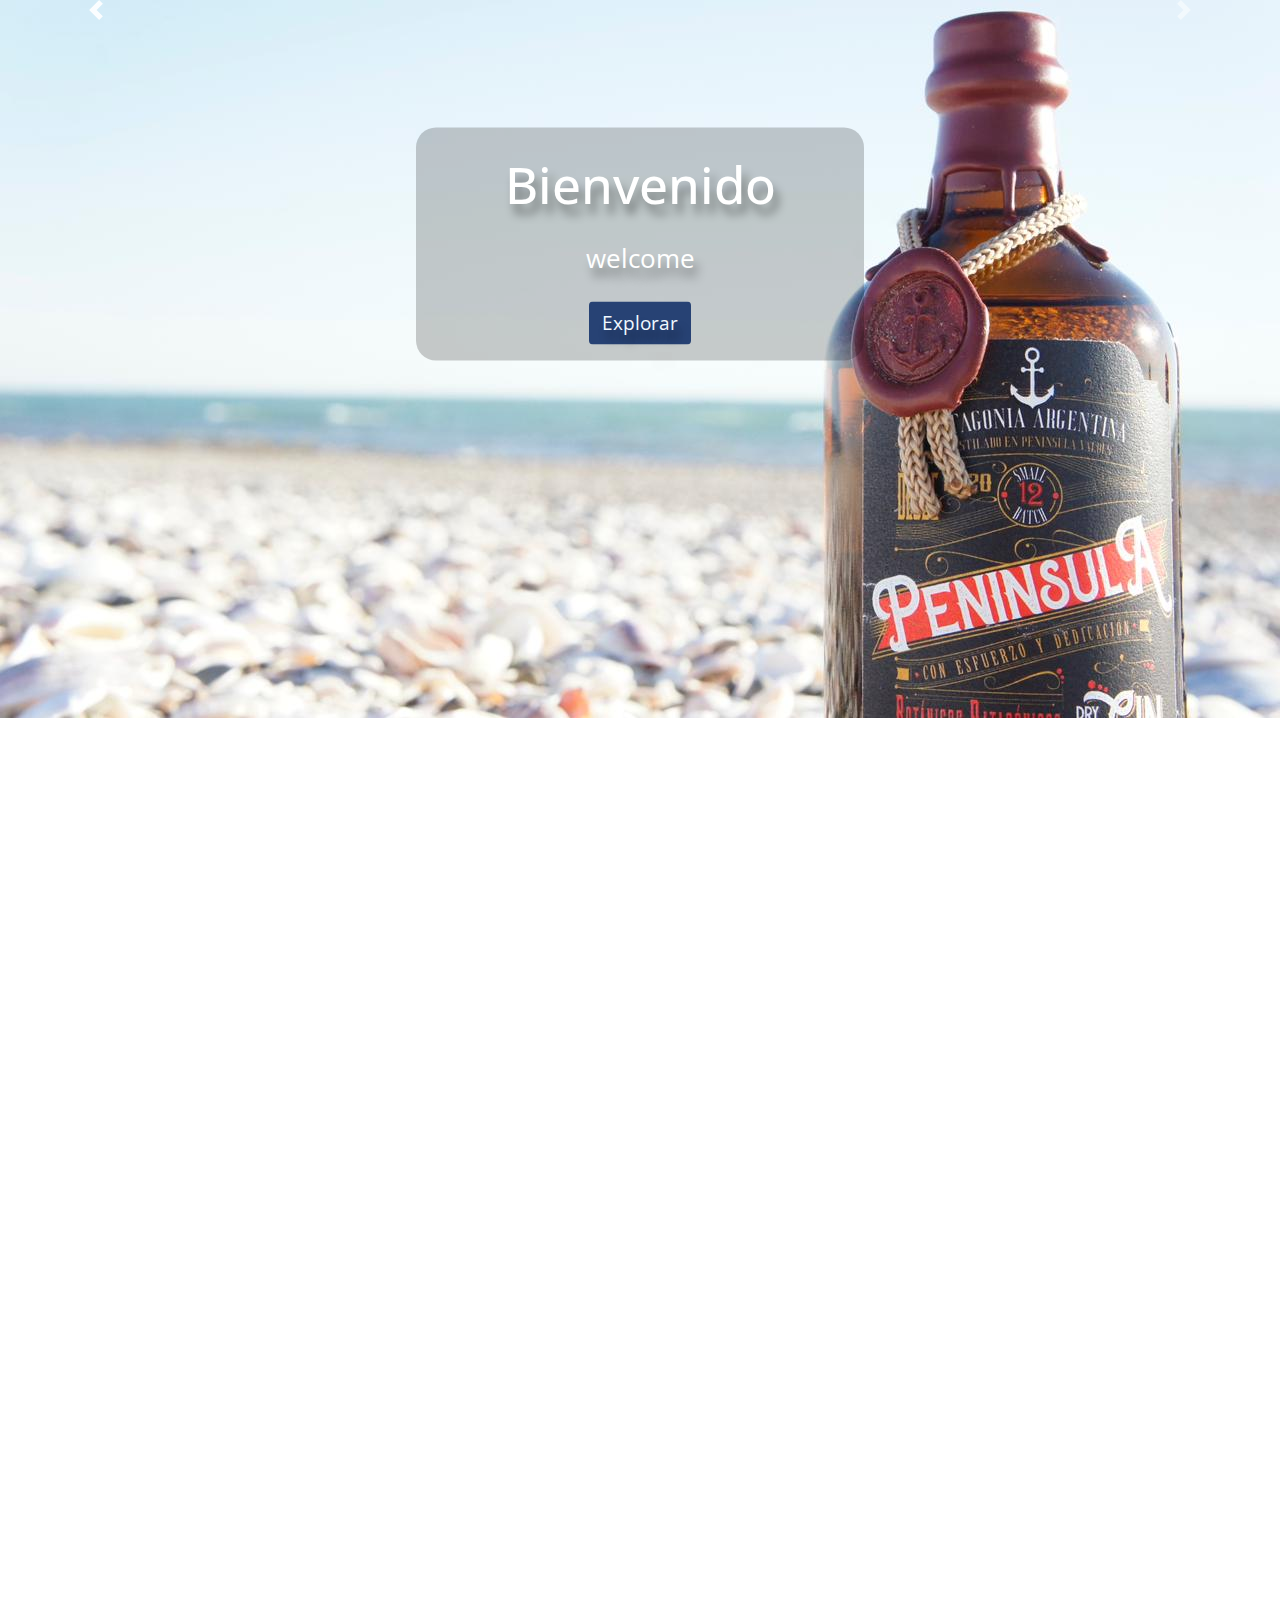
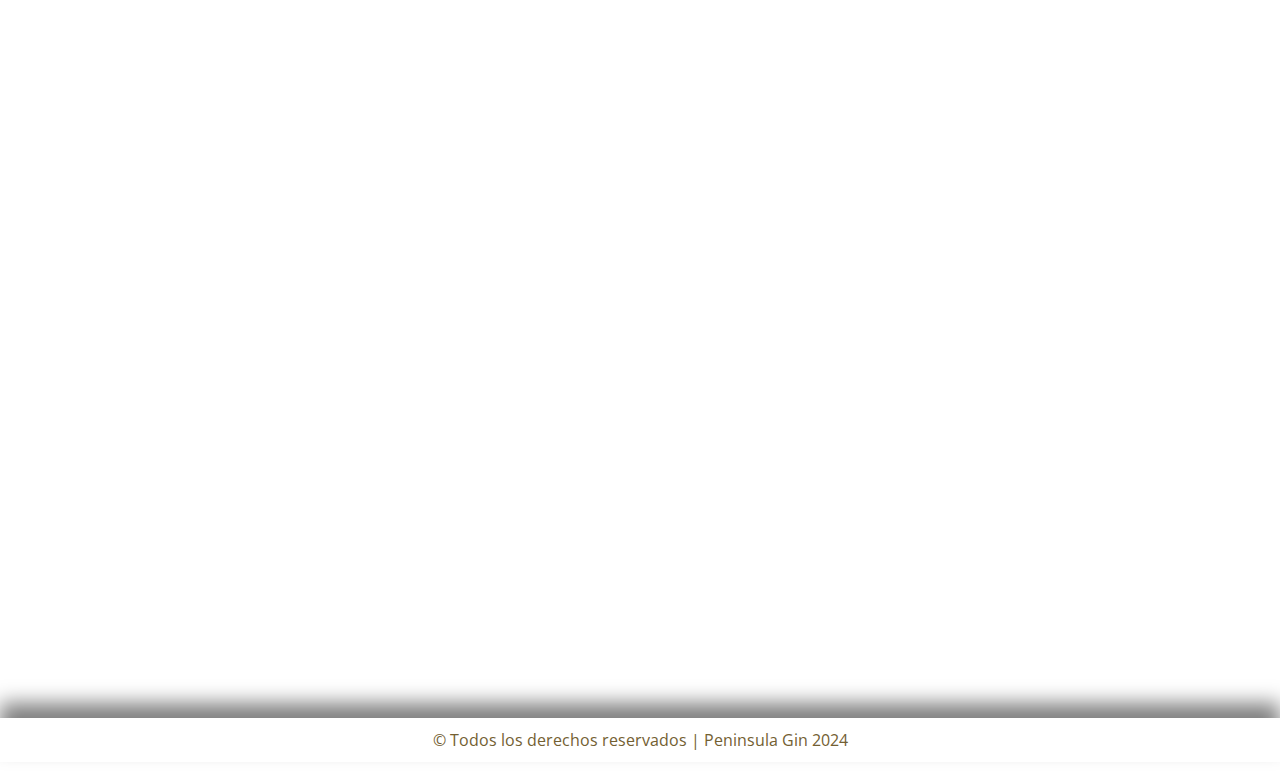
<file: index.html>
<!DOCTYPE html>
<html lang="en">
<head>
    
    <meta charset="UTF-8">
    <meta http-equiv="X-UA-Compatible" content="IE=edge">
    <meta name="viewport" content="width=device-width, initial-scale=1.0">
    
    <!-- Enlace al archivo CSS de Bootstrap -->
    <link rel="stylesheet" href="https://stackpath.bootstrapcdn.com/bootstrap/4.5.2/css/bootstrap.min.css">

    <!--CSS-->
    <link rel="stylesheet" href="../css/main.css">

    <title>Bienvenido | Peninsula Gin</title>


</head>
<body>
    
    
    <main class="main-carrusel">
        <div id="carouselExampleCaptions" class="carousel slide" data-ride="carousel">
            <div class="carousel-inner">
                <div class="carousel-item active">
                    <img src="./img/CLASICO-PLAYA.jpg" class="d-block w-100" alt="...">
                    <div class="carousel-caption d-md-block">
                        <div class="text-center custom-bg p-3">
                            <h2 class="mb-4">Bienvenido</h2>
                            <p class="mb-4">welcome</p>
                            <a href="./pages/nosotros.html" class="btn">Explorar</a>
                        </div>
                    </div>
                </div>
                
                <div class="carousel-item">
                    <img src="./img/peninsula-valdes-patagonia-argentina.jpg" class="d-block w-100" alt="...">
                    <div class="carousel-caption d-md-block">
                        <div class="text-center custom-bg p-3">
                            <h2 class="mb-4">Bienvenidos</h2>
                            <p class="mb-4">welcome</p>
                            <a href="./pages/nosotros.html" class="btn btn-primary">Explorar</a>
                        </div>
                    </div>
                </div>
                <!-- Agrega más diapositivas según sea necesario -->
            </div>
            <a class="carousel-control-prev d-sm-block" href="#carouselExampleCaptions" role="button" data-slide="prev">
                <span class="carousel-control-prev-icon" aria-hidden="true"></span>
                <span class="sr-only">Anterior</span>
            </a>
            <a class="carousel-control-next d-sm-block" href="#carouselExampleCaptions" role="button" data-slide="next">
                <span class="carousel-control-next-icon" aria-hidden="true"></span>
                <span class="sr-only">Siguiente</span>
            </a>
        </div>
    </main>

<footer>
    <!--COPY-->
    <div class="footer-botanicos">
        <p>&copy; Todos los derechos reservados | Peninsula Gin 2024 </p>
    </div>

</footer>
    
    <!-- Enlace al archivo JavaScript de Bootstrap -->
    <script src="https://code.jquery.com/jquery-3.5.1.slim.min.js"></script>
    <script src="https://cdn.jsdelivr.net/npm/@popperjs/core@2.5.4/dist/umd/popper.min.js"></script>
    <script src="https://stackpath.bootstrapcdn.com/bootstrap/4.5.2/js/bootstrap.min.js"></script>
</body>
</html>
</file>
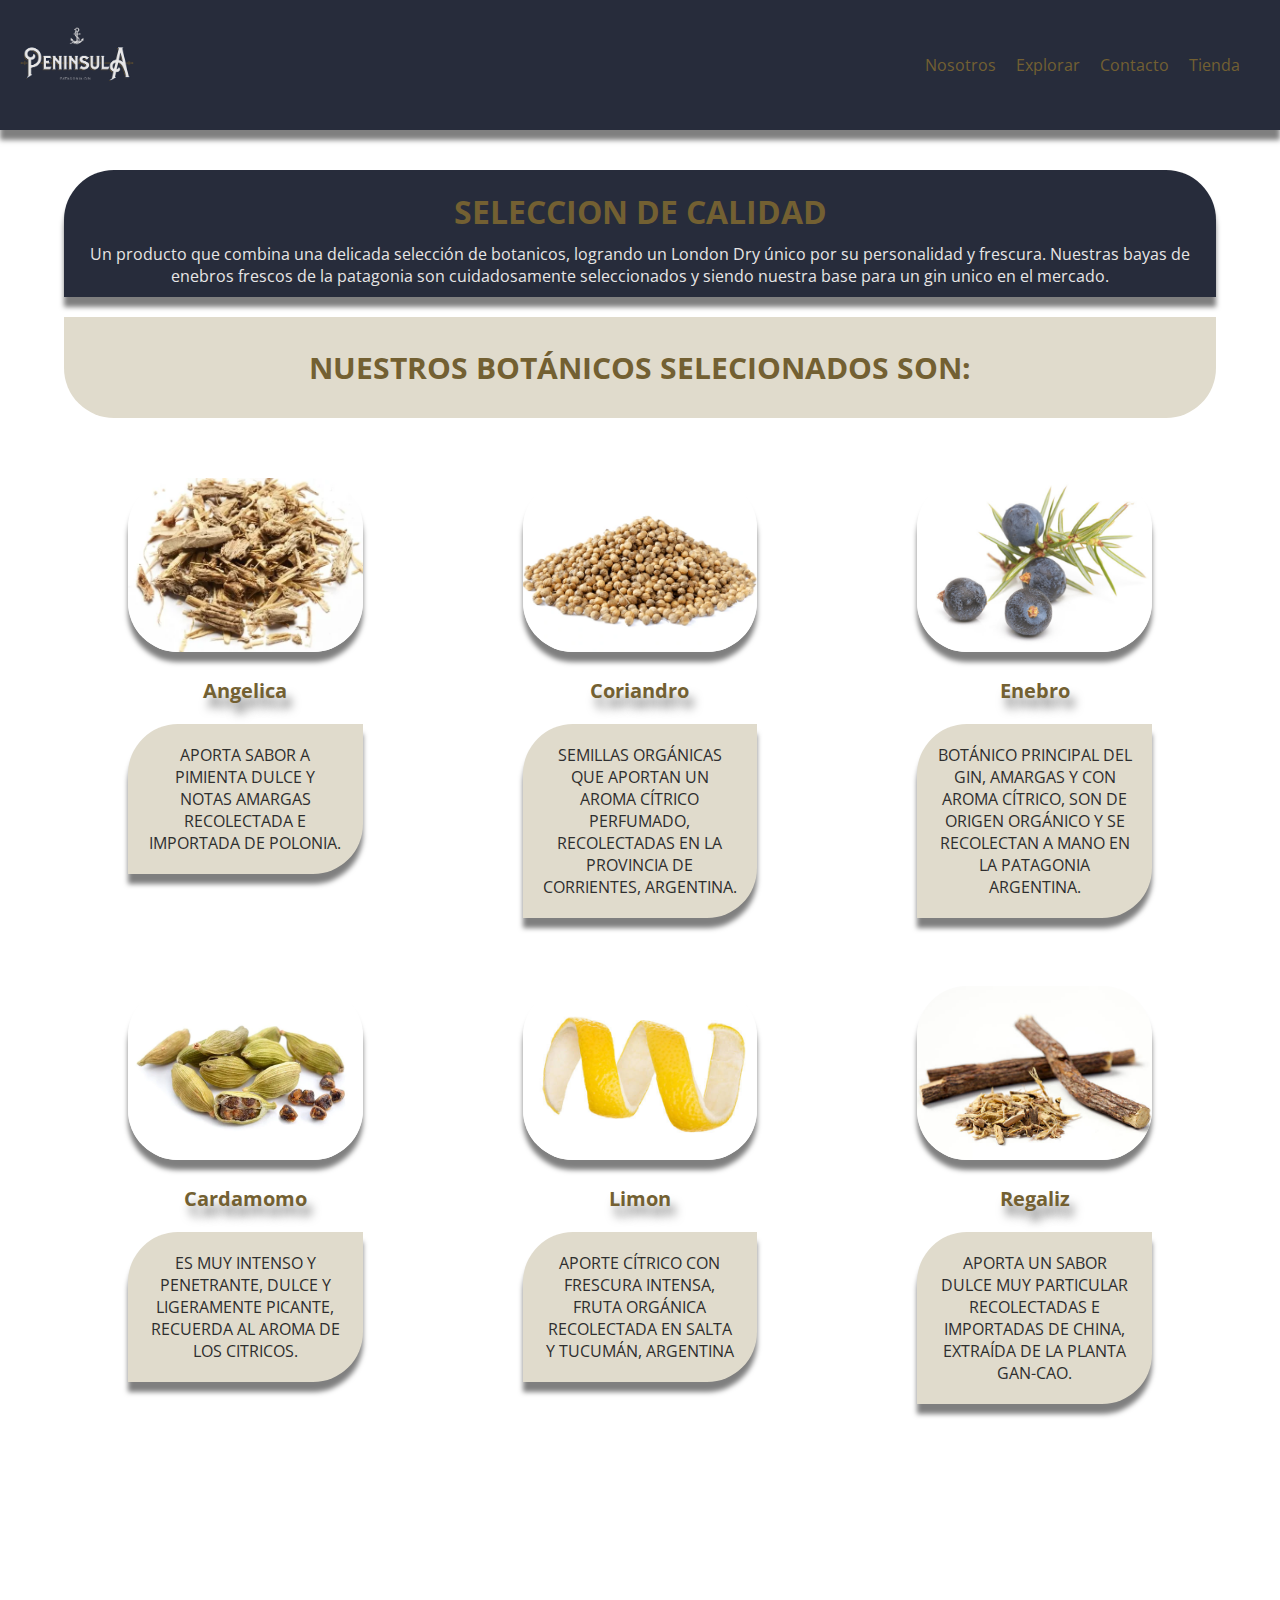
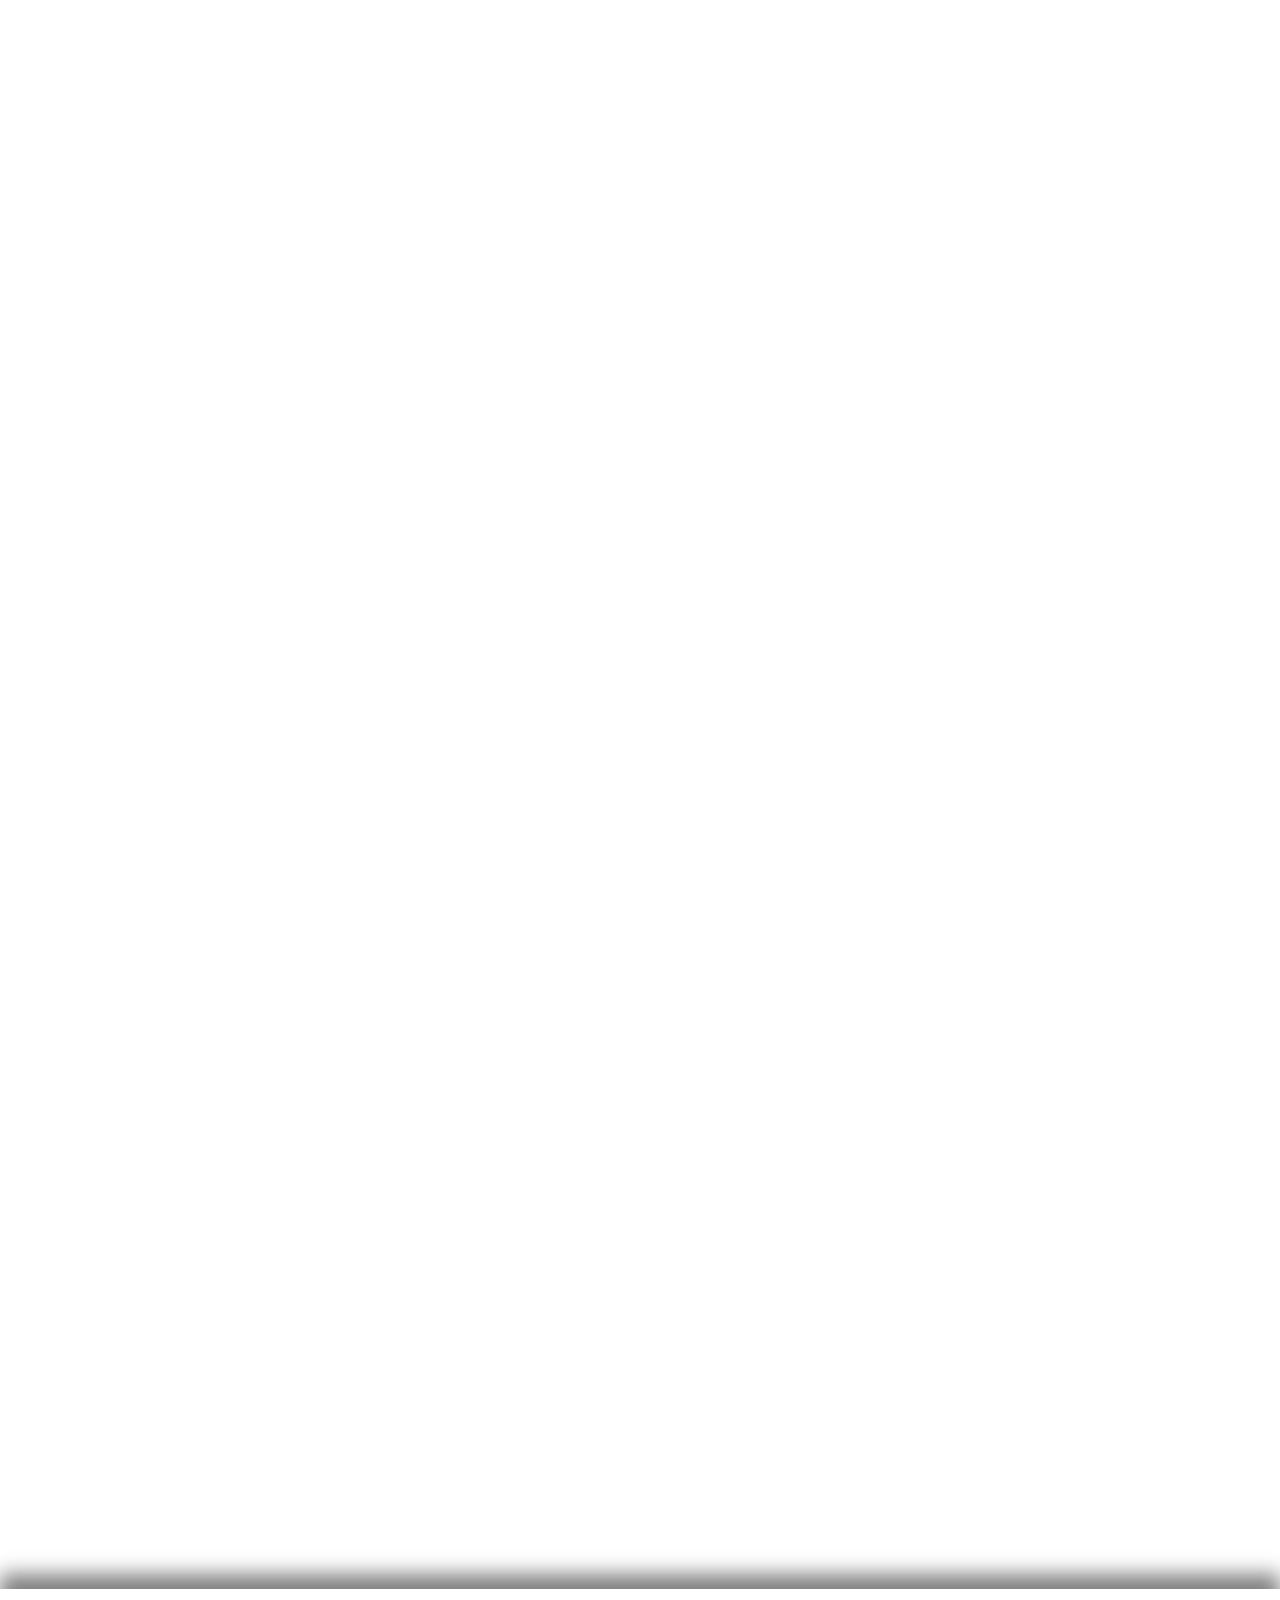
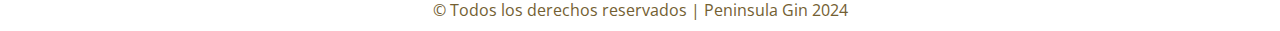
<file: pages/botanicos.html>
<!DOCTYPE html>
<html lang="en">
<head>
    <meta charset="UTF-8">
    <meta http-equiv="X-UA-Compatible" content="IE=edge">
    <meta name="viewport" content="width=device-width, initial-scale=1.0">
    <!--CSS-->
    <link rel="stylesheet" href="../css/main.css">
    <title>Nuestros Botánicos | Peninsula Gin </title>

</head>
<body>
    <header>
        <nav class="navbar">
            
            <div>
                <a href="../index.html">
                    <img class="logo" src="../logos/peninsula.png" alt="logo peninsula">
                </a>
            
            </div>
            <ul class="nav-links">
                <li><a href="../pages/nosotros.html">Nosotros</a></li>
                <li><a href="../pages/explorar.html">Explorar</a></li>
                <li><a href="../pages/contactenos.html">Contacto</a></li>
                <li><a href="../pages/tienda.html">Tienda</a></li>                
            </ul>
            <div class="dropdown">
                <button class="dropbtn">&#9776;</button>
                <div class="dropdown-content">
                    <a href="../pages/nosotros.html">Inicio</a>
                    <a href="../pages/explorar.html">Explorar</a>                    
                    <a href="../pages/contactenos.html">Contactenos</a>
                    <a href="../pages/tienda.html">Tienda</a>
                </div>
            </div>
        
    </header>

    <main>
                <div class="titulo-botanicos">
                    <h1>SELECCION DE CALIDAD</h1>
                    <p>Un producto que combina una delicada selección de botanicos, logrando un London Dry único por su personalidad y frescura.                    
                    Nuestras bayas de enebros frescos de la patagonia son cuidadosamente seleccionados y siendo nuestra base para un gin unico en el mercado.</p>
                </div>
                

                <div class="subtitulo-botanicos">
                    <strong><h2>NUESTROS BOTÁNICOS SELECIONADOS SON:</h2></strong>
                </div>
           
            <div class="section-botanicos">

                    <div class="botanicos">                    
                        <img class="img-angelica" src="../img/angelica.webp" alt="">
                        <div class="descripcion">                    
                            <h3 class="nombre-botanico">Angelica</h3> <p>APORTA SABOR A PIMIENTA DULCE Y NOTAS AMARGAS RECOLECTADA E IMPORTADA DE POLONIA.</p>
                        </div>
                    </div>
                
                    <div class="botanicos">
                        <img class="img-canela" src="../img/coriandro.webp" alt="">
                        <div class="descripcion">
                            <h3 class="nombre-botanico">Coriandro</h3>
                            <p>SEMILLAS ORGÁNICAS QUE APORTAN UN AROMA CÍTRICO PERFUMADO, RECOLECTADAS EN LA PROVINCIA DE CORRIENTES, ARGENTINA.</p>
                        </div>
                    </div>

                    <div class="botanicos">
                        <img class="img-enebro" src="../img/enebro.jpg" alt="">
                        <div class="descripcion">
                            <h3 class="nombre-botanico">Enebro</h3>
                            <p>BOTÁNICO PRINCIPAL DEL GIN, AMARGAS Y CON AROMA CÍTRICO, SON DE ORIGEN ORGÁNICO Y SE RECOLECTAN A MANO EN LA PATAGONIA ARGENTINA.</p>
                        </div>
                    </div>

                    <div class="botanicos">
                        <img class="img-cardamomo" src="../img/cardamomo.webp" alt="">
                        <div class="descripcion">
                            <h3 class="nombre-botanico">Cardamomo</h3>
                            <p>ES MUY INTENSO Y PENETRANTE, DULCE Y LIGERAMENTE PICANTE, RECUERDA AL AROMA DE LOS CITRICOS.</p>
                        </div>
                    </div>

                    <div class="botanicos">
                        <img class="img-limon" src="../img/limon.jpg" alt="">
                        <div class="descripcion"> 
                            <h3 class="nombre-botanico">Limon</h3>
                            <p>APORTE CÍTRICO CON FRESCURA INTENSA, FRUTA ORGÁNICA RECOLECTADA EN SALTA Y TUCUMÁN, ARGENTINA</p>
                        </div>
                    </div>

                    <div class="botanicos">
                        <img class="img-regaliz" src="../img/regaliz.jpeg" alt="">
                        <div class="descripcion">
                            <h3 class="nombre-botanico">Regaliz</h3>
                            <p>APORTA UN SABOR DULCE MUY PARTICULAR RECOLECTADAS E IMPORTADAS DE CHINA, EXTRAÍDA DE LA PLANTA GAN-CAO.</p>
                        </div>
                    </div>
            </div>
                
    </main>    



    <!--pie-->
<footer>

    <div class="footer-botanicos">
        <p>&copy; Todos los derechos reservados | Peninsula Gin 2024 </p>
    </div>

</footer>
    <!--fin-pie-->
</body>
</html>
</file>
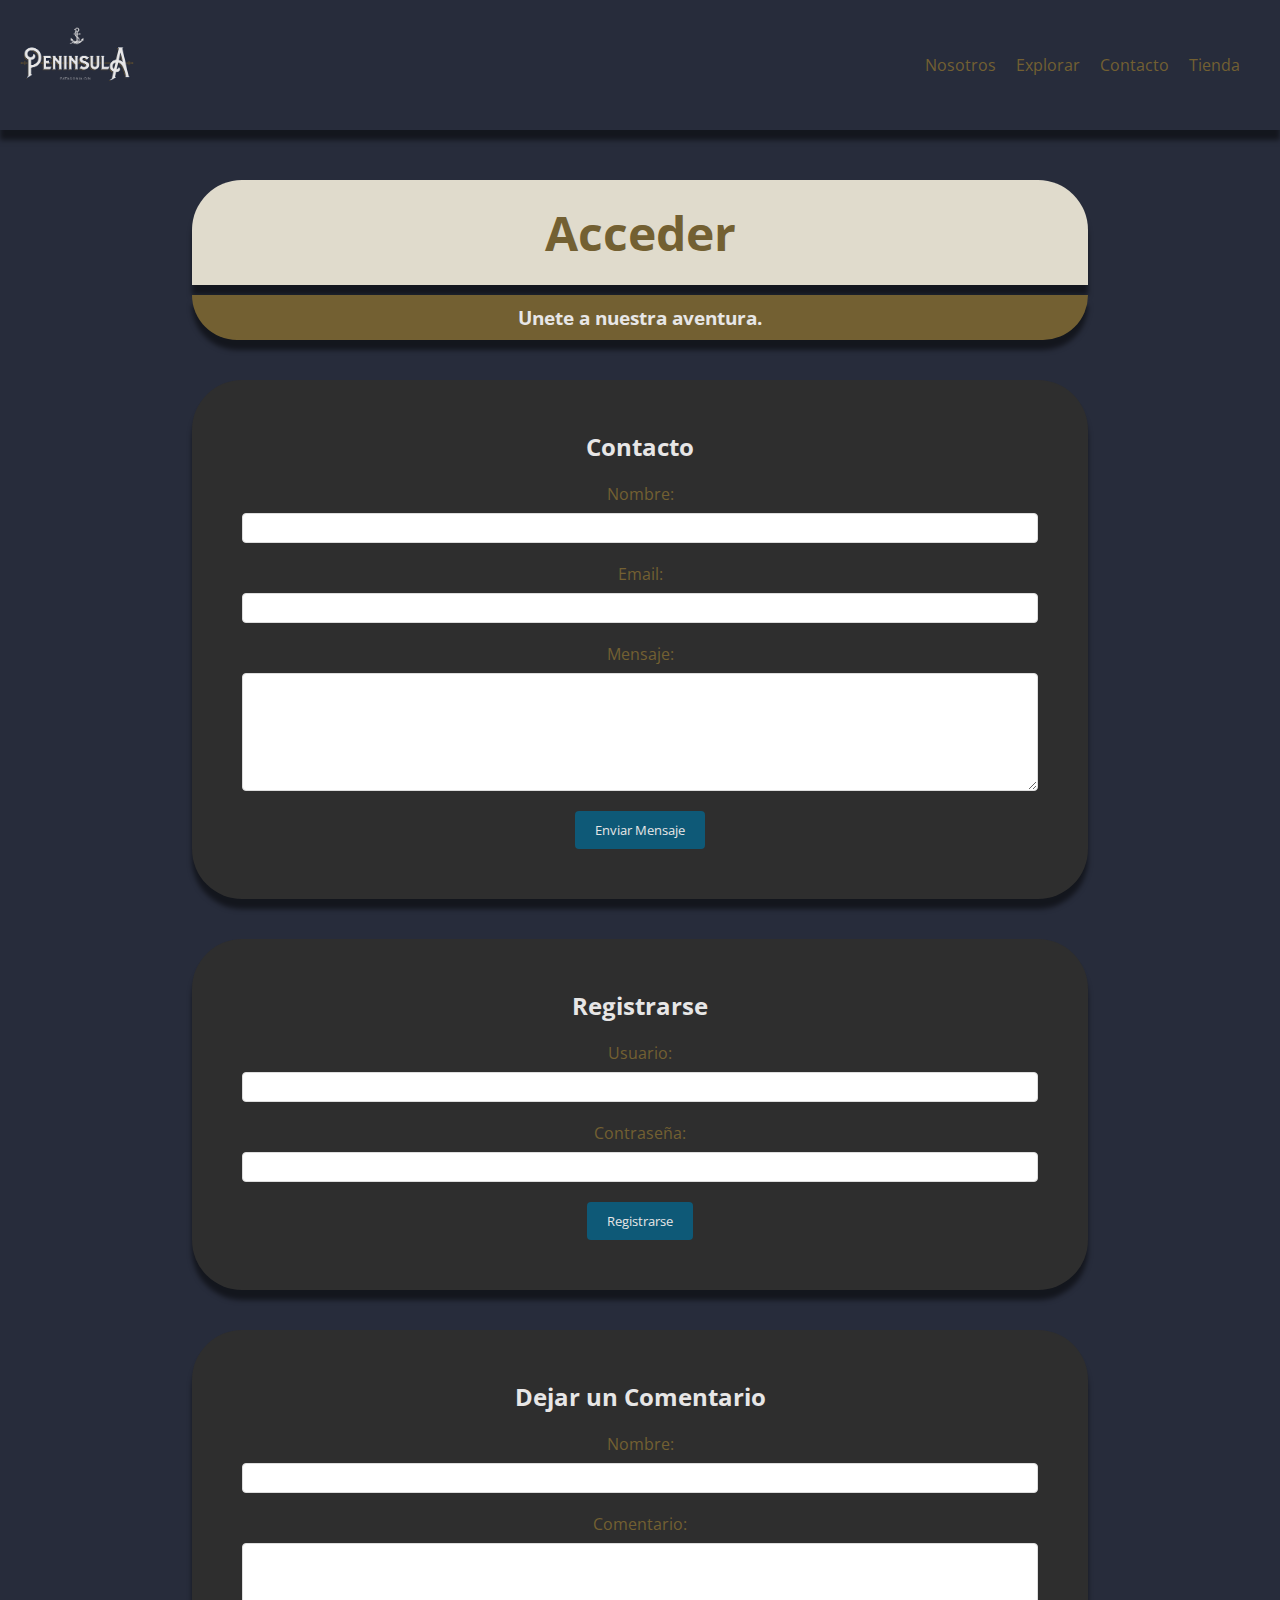
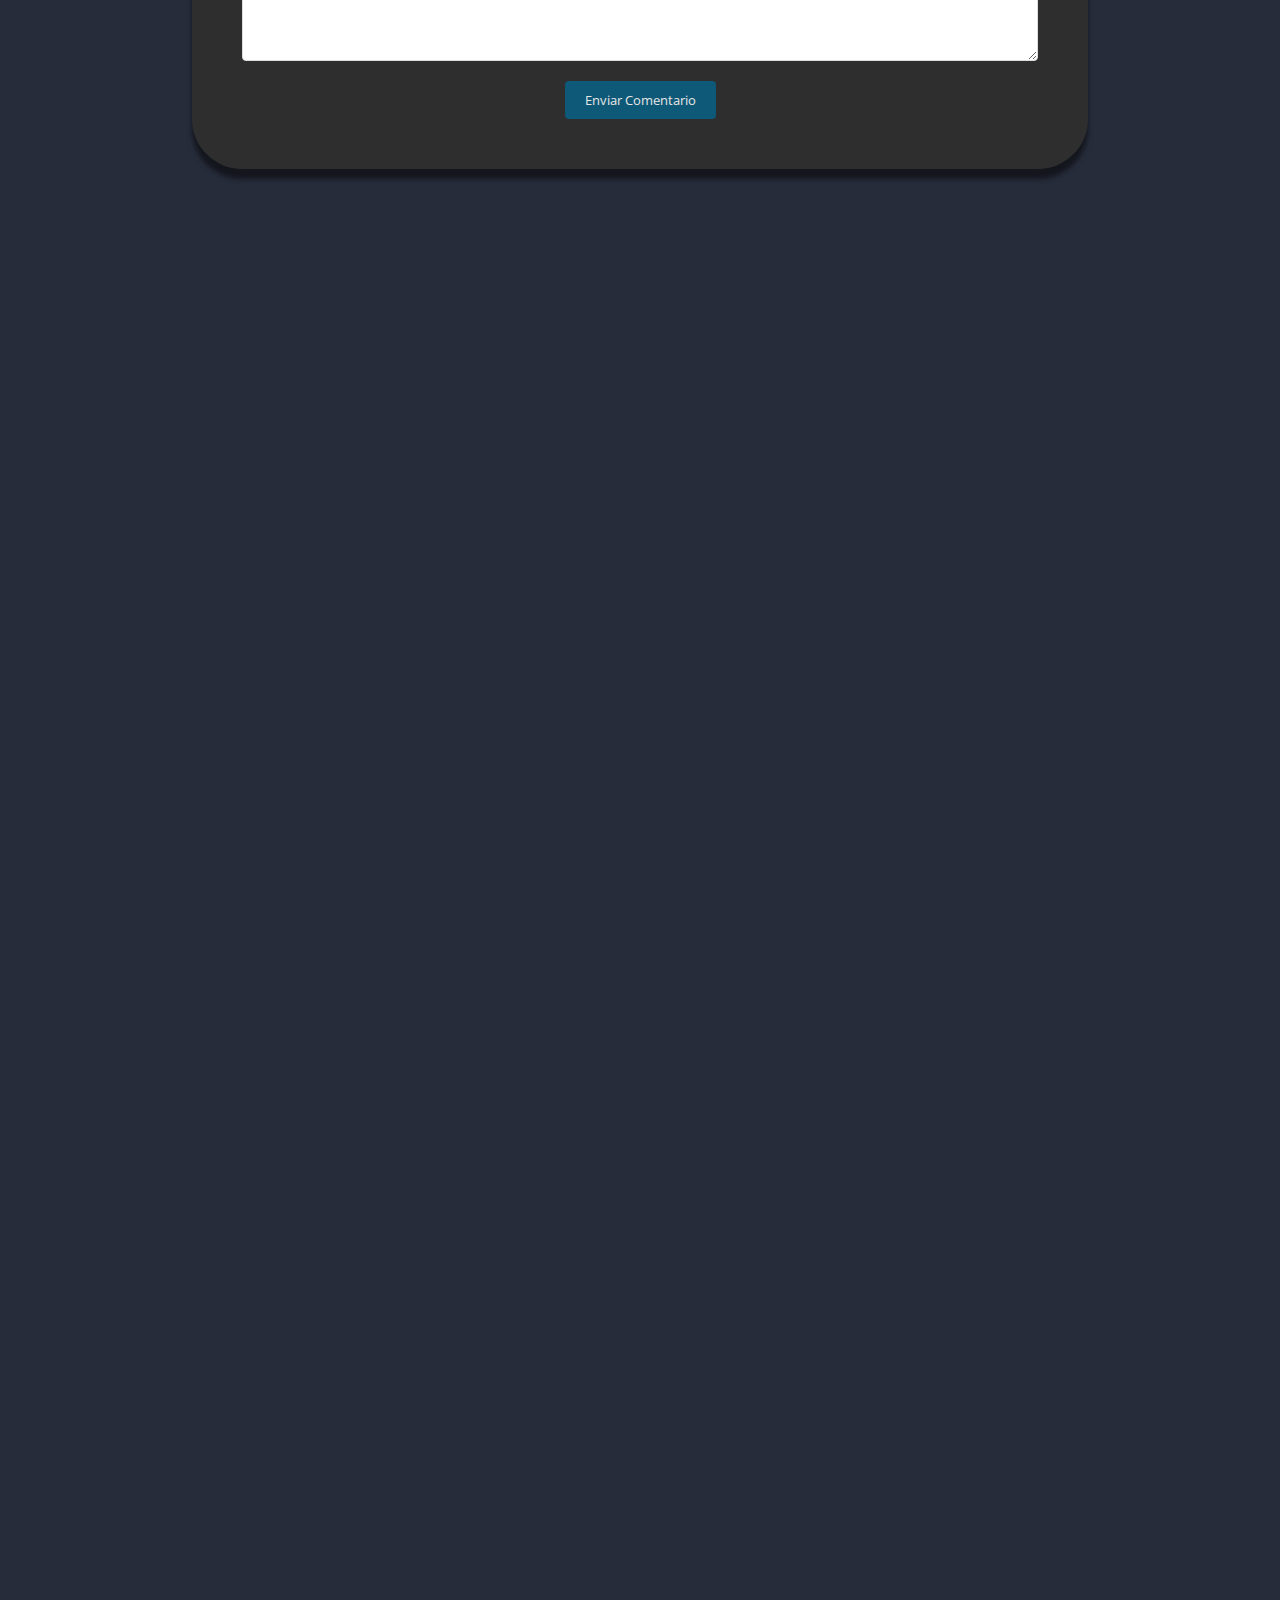
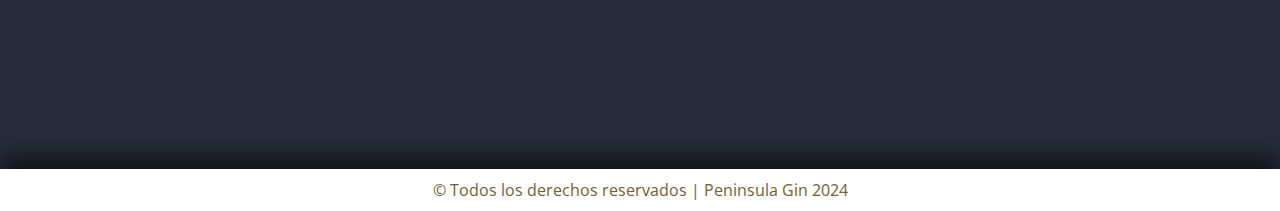
<file: pages/contactenos.html>
<!DOCTYPE html>
<html lang="en">
<head>
    <meta charset="UTF-8">
    <meta http-equiv="X-UA-Compatible" content="IE=edge">
    <meta name="viewport" content="width=device-width, initial-scale=1.0">
    <!--CSS-->
    <link rel="stylesheet" href="../css/main.css">
    <title>Explorar | Peninsula Gin </title>
</head>
<body class="body-contactenos">
    <header>
        <nav class="navbar">
            <div>
                <a href="../index.html">
                    <img class="logo" src="../logos/peninsula.png" alt="logo peninsula">
                </a>
            </div>
            <ul class="nav-links">
                <li><a href="../pages/nosotros.html">Nosotros</a></li>
                <li><a href="../pages/explorar.html">Explorar</a></li>
                <li><a href="../pages/contactenos.html">Contacto</a></li>
                <li><a href="../pages/tienda.html">Tienda</a></li>                
            </ul>
            <div class="dropdown">
                <button class="dropbtn">&#9776;</button>
                <div class="dropdown-content">
                    <a href="../pages/nosotros.html">Inicio</a>
                    <a href="../pages/explorar.html">Explorar</a>
                    <a href="../pages/botanicos.html">Botánicos</a>                    
                    <a href="../pages/tienda.html">Tienda</a>
                </div>
            </div>
        </nav>
    </header>
    
    <!-- Sección de Contacto -->
    <main>
        <div class="titulo-contactenos">                    
            <h1 class="acceder-contactenos">Acceder</h1>
            <h3 class="p-contactenos">Unete a nuestra aventura.</h3>
        </div>
    </main>
    
    <section class="contactenos" id="contacto">
        <h2 class="tit-contactenos">Contacto</h2>
        <form class="form-contactenos" action="#" method="POST">
            <label class="label-contactenos" for="nombre">Nombre:</label>
            <input type="text" id="nombre" name="nombre" required>

            <label class="label-contactenos" for="email">Email:</label>
            <input type="email" id="email" name="email" required>

            <label class="label-contactenos" for="mensaje">Mensaje:</label>
            <textarea class="textarea-msj" id="mensaje" name="mensaje" required></textarea>

            <button class="boton-contactenos" type="submit">Enviar Mensaje</button>
        </form>
    </section>

    <!-- Sección de Registro -->
    <section class="contactenos" id="registro">
        <h2 class="tit-contactenos">Registrarse</h2>
        <form class="form-contactenos" action="#" method="POST">
            <label class="label-contactenos" for="usuario">Usuario:</label>
            <input type="text" id="usuario" name="usuario" required>

            <label class="label-contactenos" for="password">Contraseña:</label>
            <input type="password" id="password" name="password" required>

            <button class="boton-contactenos" type="submit">Registrarse</button>
        </form>
    </section>

    <!-- Sección de Comentarios -->
    <section class="contactenos" id="comentarios">
        <h2 class="tit-contactenos">Dejar un Comentario</h2>
        <form class="form-contactenos" action="#" method="POST">
            <label class="label-contactenos" for="nombre_comentario">Nombre:</label>
            <input type="text" id="nombre_comentario" name="nombre_comentario" required>

            <label class="label-contactenos" for="comentario">Comentario:</label>
            <textarea class="textarea-msj" id="comentario" name="comentario" required></textarea>

            <button class="boton-contactenos" type="submit">Enviar Comentario</button>
        </form>
    </section>

    <!--pie-->
<footer>

    <!--COPY-->
    <div class="footer-botanicos">
        <p>&copy; Todos los derechos reservados | Peninsula Gin 2024 </p>
    </div>

</footer>

</body>
</html>
</file>
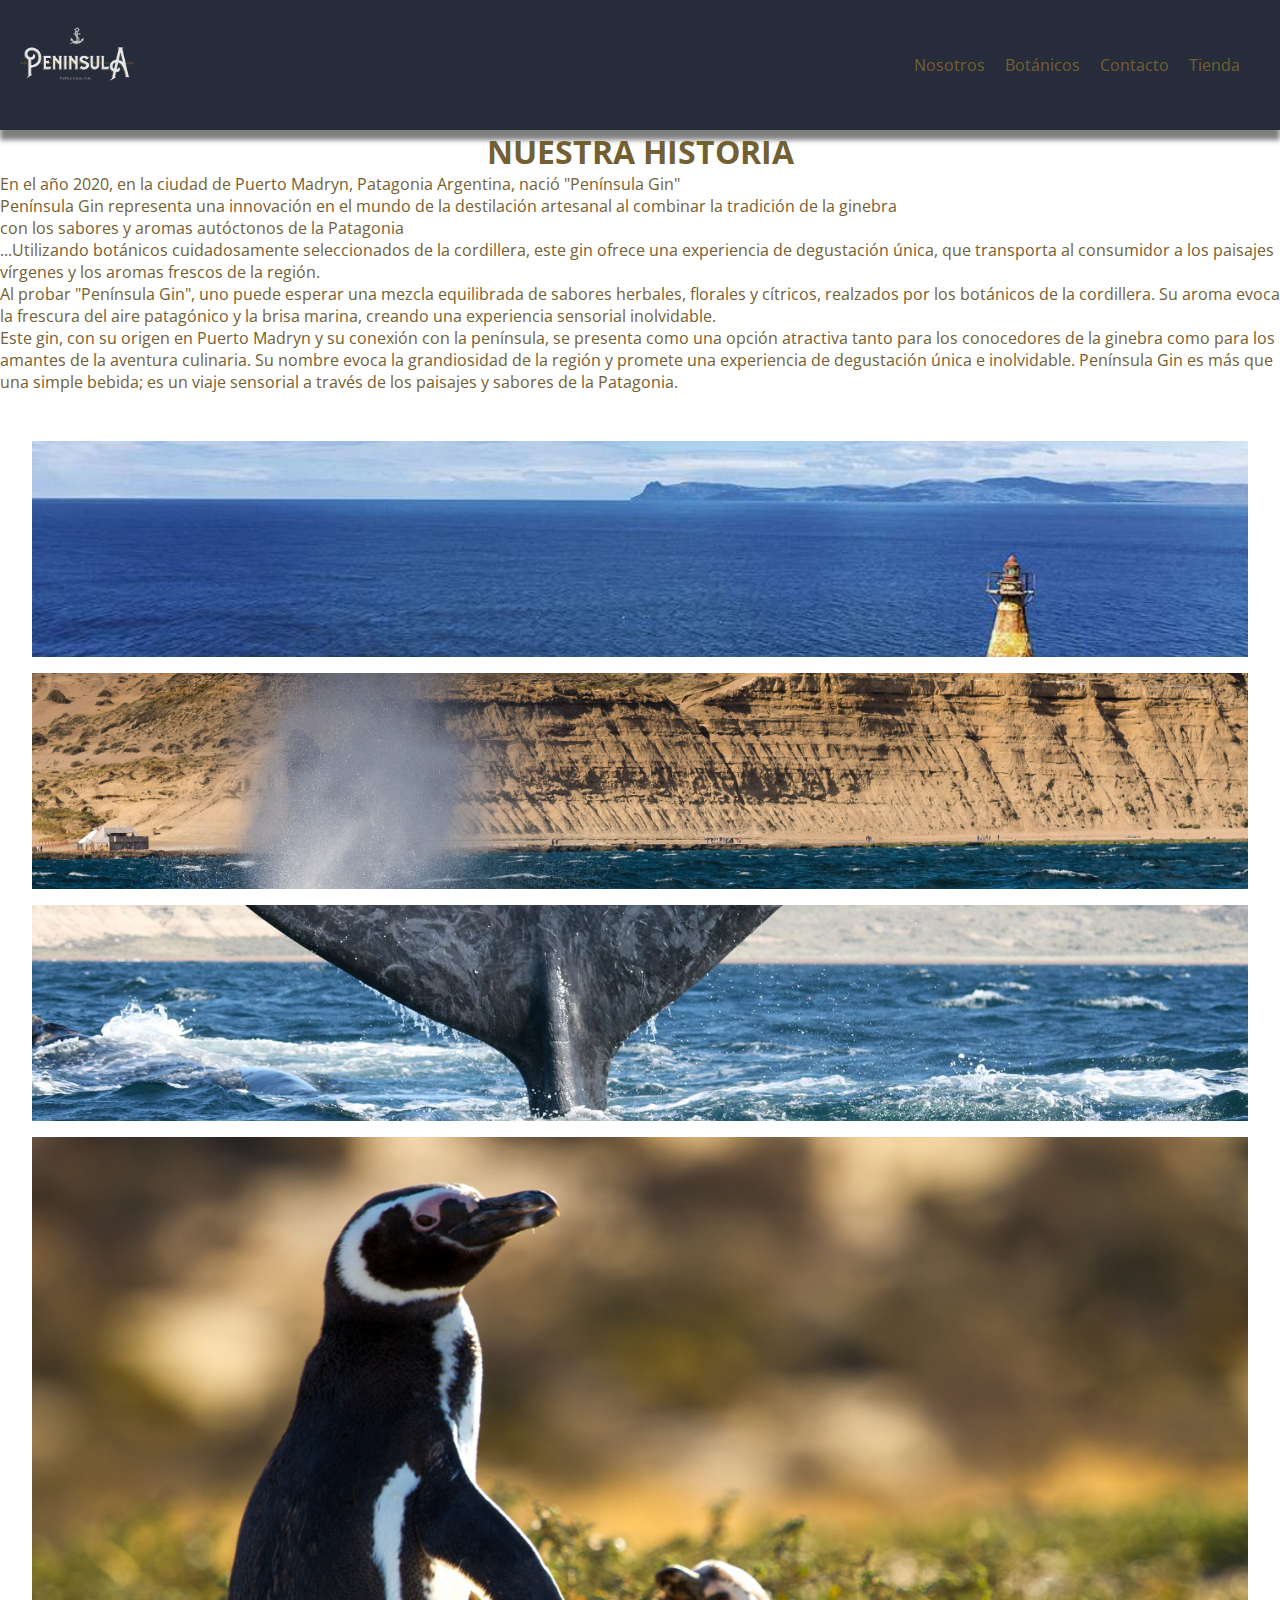
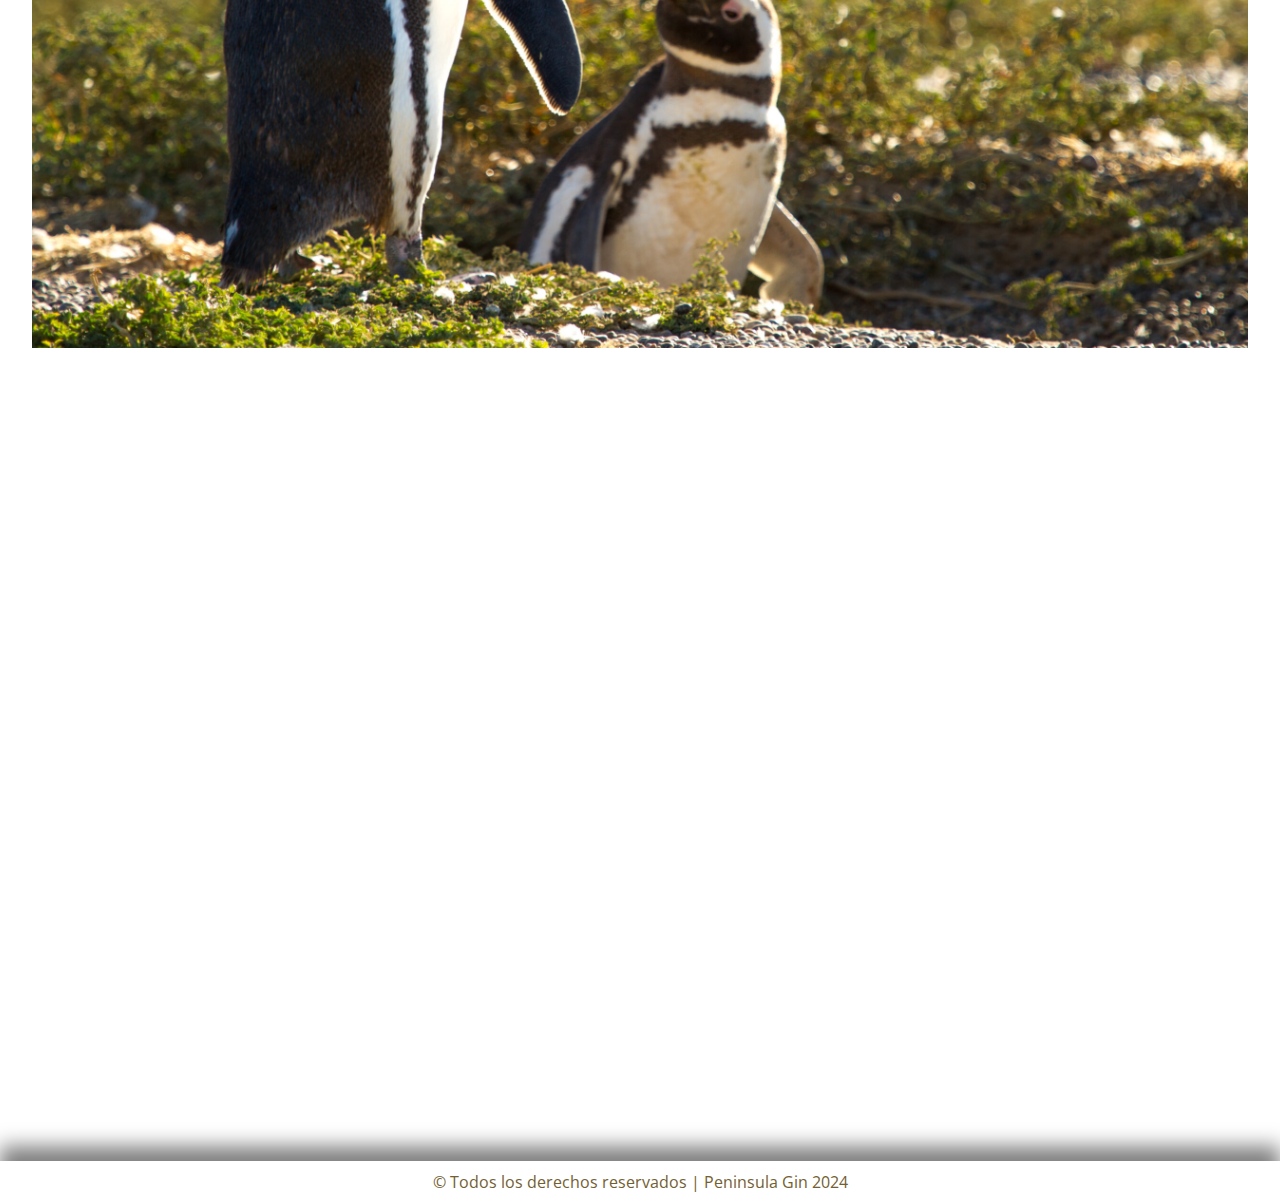
<file: pages/explorar.html>
<!DOCTYPE html>
<html lang="en">
<head>
    <meta charset="UTF-8">
    <meta http-equiv="X-UA-Compatible" content="IE=edge">
    <meta name="viewport" content="width=device-width, initial-scale=1.0">
    <!--CSS-->
    <link rel="stylesheet" href="../css/main.css">
    <title>Explorar | Peninsula Gin </title>

</head>
<body>
    <header>
        <nav class="navbar">
            
            <div>
                <a href="../index.html">
                    <img class="logo" src="../logos/peninsula.png" alt="logo peninsula">
                </a>
            
            </div>
            <ul class="nav-links">
                <li><a href="../pages/nosotros.html">Nosotros</a></li>
                <li><a href="../pages/botanicos.html">Botánicos</a></li>
                <li><a href="../pages/contactenos.html">Contacto</a></li>
                <li><a href="../pages/tienda.html">Tienda</a></li>                
            </ul>
            <div class="dropdown">
                <button class="dropbtn">&#9776;</button>
                <div class="dropdown-content">                    
                    <a href="../pages/nosotros.html">Inicio</a>
                    <a href="../pages/botanicos.html">Botánicos</a>
                    <a href="../pages/contactenos.html">Contactenos</a>
                    <a href="../pages/tienda.html">Tienda</a>
                </div>
            </div>
        </nav>
    </header>

    <main class="explorar">
        
        <div class="nuestra-historia">
            <strong><h1 class="tit-explorar">NUESTRA HISTORIA</h1></strong>
            <div class="text-explorar">
             <p>En el año 2020, en la ciudad de Puerto Madryn, Patagonia Argentina, nació "Península Gin"</p>                    
             <p>Península Gin representa una innovación en el mundo de la destilación artesanal al combinar la tradición de la ginebra</p>
             <p>con los sabores y aromas autóctonos de la Patagonia</p>
             <p>...Utilizando botánicos cuidadosamente seleccionados de la cordillera, este gin ofrece una experiencia de degustación única, que transporta al consumidor a los paisajes vírgenes y los aromas frescos de la región.</p>                    
            <p>Al probar "Península Gin", uno puede esperar una mezcla equilibrada de sabores herbales, florales y cítricos, realzados por los botánicos de la cordillera. Su aroma evoca la frescura del aire patagónico y la brisa marina, creando una experiencia sensorial inolvidable.</p>                    
            <p>Este gin, con su origen en Puerto Madryn y su conexión con la península, se presenta como una opción atractiva tanto para los conocedores de la ginebra como para los amantes de la aventura culinaria. Su nombre evoca la grandiosidad de la región y promete una experiencia de degustación única e inolvidable. Península Gin es más que una simple bebida; es un viaje sensorial a través de los paisajes y sabores de la Patagonia.</p>
            </div>
        </div>       
            
            <div class="section-explorar">
                <img class="img-faro" src="../img/faro.jpg" alt="">
                <img class="img-ballena-dos" src="../img/peninsula-valedes-argentina.jpg" alt="">
                <img class="img-ballena-uno" src="../img/ballena.jpg" alt="">
                <img class="img-pingu" src="../img/pinguinos.jpg" alt="">
            </div>
      
    </main>



<!--pie-->
<footer>

    <!--COPY-->
    <div class="footer-botanicos">
        <p>&copy; Todos los derechos reservados | Peninsula Gin 2024 </p>
    </div>

</footer>
</body>
</html>
</file>
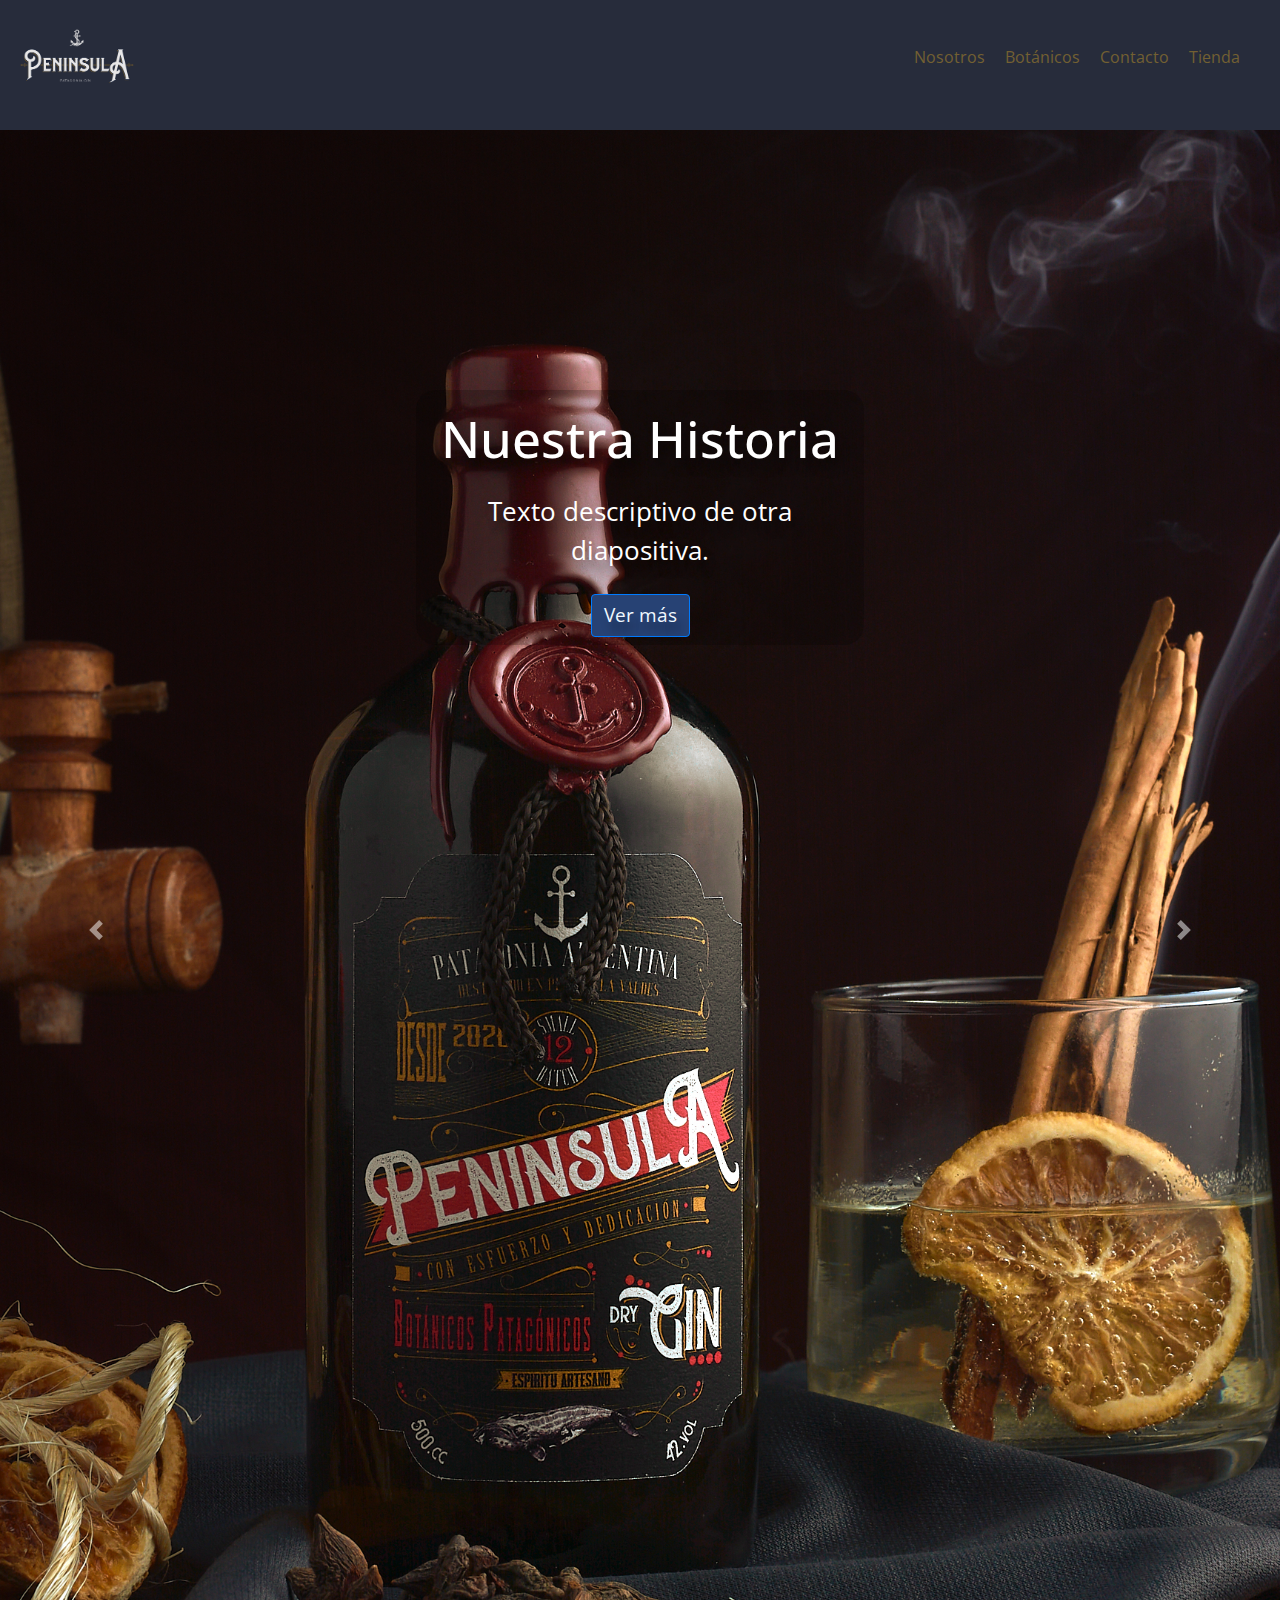
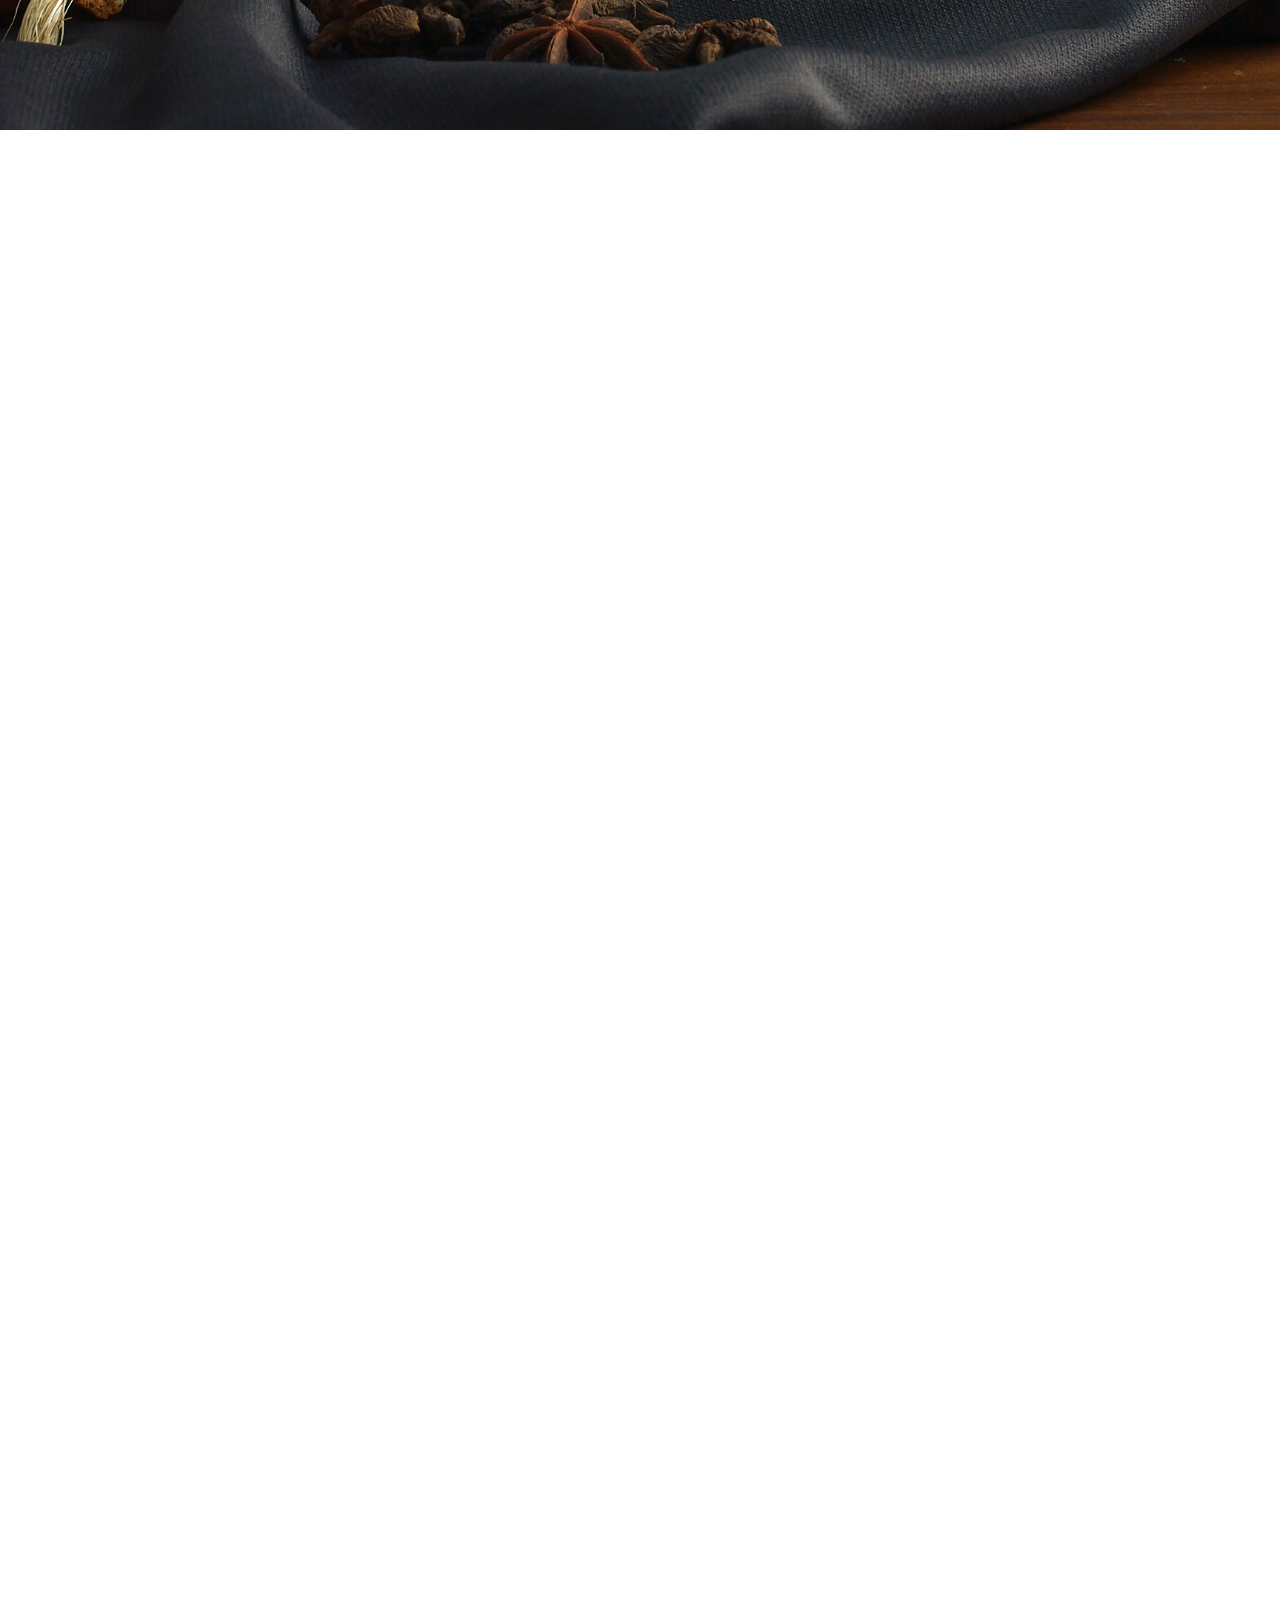
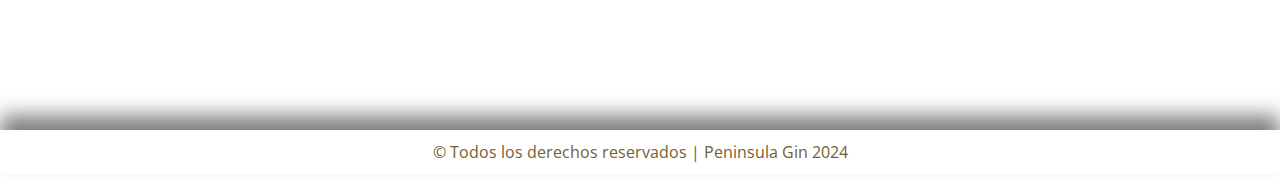
<file: pages/nosotros.html>
<!DOCTYPE html>
<html lang="en">
<head>
    
    <meta charset="UTF-8">
    <meta http-equiv="X-UA-Compatible" content="IE=edge">
    <meta name="viewport" content="width=device-width, initial-scale=1.0">
    <!-- Enlace al archivo CSS de Bootstrap -->
    <link rel="stylesheet" href="https://stackpath.bootstrapcdn.com/bootstrap/4.5.2/css/bootstrap.min.css">
    <!--CSS-->
    <link rel="stylesheet" href="../css/main.css">
    <title>Nosotros | Peninsula Gin</title>
</head>
<body>
    <header>
        <nav class="navbar">
            
            <div>
                <a href="../index.html">
                    <img class="logo" src="../logos/peninsula.png" alt="logo peninsula">
                </a>
            
            </div>
            <ul class="nav-links">
                <li><a href="../pages/nosotros.html">Nosotros</a></li>
                <li><a href="../pages/botanicos.html">Botánicos</a></li>
                <li><a href="../pages/contactenos.html">Contacto</a></li>
                <li><a href="../pages/tienda.html">Tienda</a></li>                
            </ul>
            <div class="dropdown">
                <button class="dropbtn">&#9776;</button>
                <div class="dropdown-content">                    
                    <a href="../pages/nosotros.html">Inicio</a>
                    <a href="../pages/botanicos.html">Botánicos</a>
                    <a href="../pages/contactenos.html">Contactenos</a>
                    <a href="../pages/tienda.html">Tienda</a>
                </div>
            </div>
        </nav>
    </header>
    
    <main>
        
        <div id="carouselExampleCaptions" class="carousel slide" data-ride="carousel">
            <div class="carousel-inner">
                <div class="carousel-item active">
                    <img src="../img/PeninsulaGin 02.jpg" class="d-block w-100"alt="...">
                    <div class="carousel-caption d-md-block">
                        <div class="text-center custom-bg p-2">
                            <h2 class="mb-4">Nuestra Historia</h2>
                            <p class="mb-4">Texto descriptivo de otra diapositiva.</p>
                            <a href="../pages/explorar.html" class="btn btn-primary">Ver más</a>
                        </div>
                    </div>
                </div>
                <div class="carousel-item">
                    <img src="../img/PeninsulaGin 13 1.jpg" class="d-block w-100 height" alt="...">
                    <div class="carousel-caption d-md-block">
                        <div class="text-center custom-bg p-2">
                            <h2 class="mb-4">Botanicos</h2>
                            <p class="mb-4">Texto descriptivo de otra diapositiva.</p>
                            <a href="../pages/botanicos.html" class="btn btn-primary">Ver más</a>
                        </div>
                    </div>
                </div>
                <div class="carousel-item">
                    <img src="..//img/PeninsulaGin 17.jpg" class="d-block w-100 height" alt="...">
                    <div class="carousel-caption d-md-block">
                        <div class="text-center custom-bg p-2">
                            <h2 class="mb-4">Productos</h2>
                            <p class="mb-4">Texto descriptivo de otra diapositiva.</p>
                            <a href="../pages/tienda.html" class="btn btn-primary">Ver más</a>
                        </div>
                    </div>
                </div>
                <!-- Agrega más diapositivas según sea necesario -->
            </div>
            <a class="carousel-control-prev" href="#carouselExampleCaptions" role="button" data-slide="prev">
                <span class="carousel-control-prev-icon" aria-hidden="true"></span>
                <span class="sr-only">Anterior</span>
            </a>
            <a class="carousel-control-next" href="#carouselExampleCaptions" role="button" data-slide="next">
                <span class="carousel-control-next-icon" aria-hidden="true"></span>
                <span class="sr-only">Siguiente</span>
            </a>
        </div>
          <!-- Pie de página -->
        <footer>
            
            <div class="footer-botanicos">
                <p>&copy; Todos los derechos reservados | Peninsula Gin 2024 </p>
            </div>
        
        </footer>

          <!-- Archivos JavaScript de Bootstrap (jQuery y Popper.js) -->
          <script src="https://code.jquery.com/jquery-3.5.1.slim.min.js"></script>
          <script src="https://cdn.jsdelivr.net/npm/popper.js@1.16.1/dist/umd/popper.min.js"></script>
          <!-- Archivo JavaScript de Bootstrap -->
          <script src="https://stackpath.bootstrapcdn.com/bootstrap/4.5.2/js/bootstrap.min.js"></script>
          </body>
          </html>
</file>
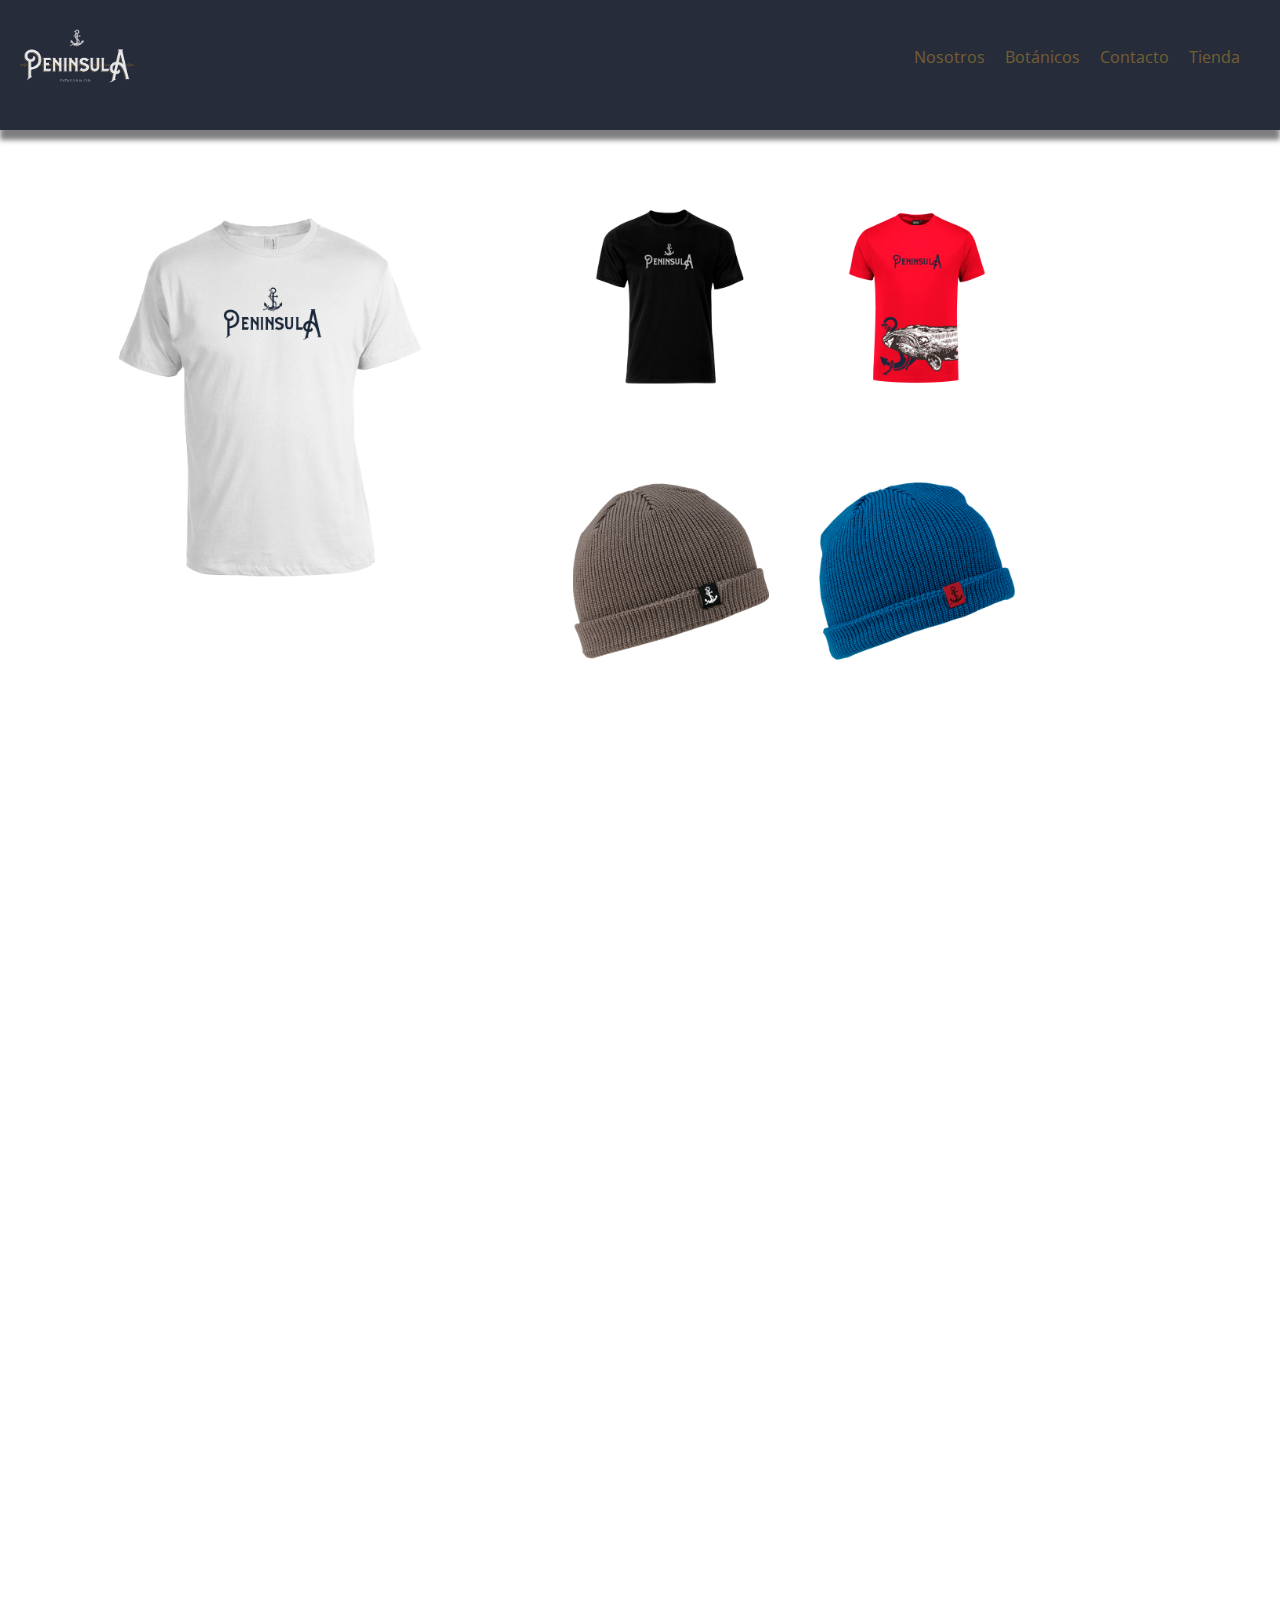
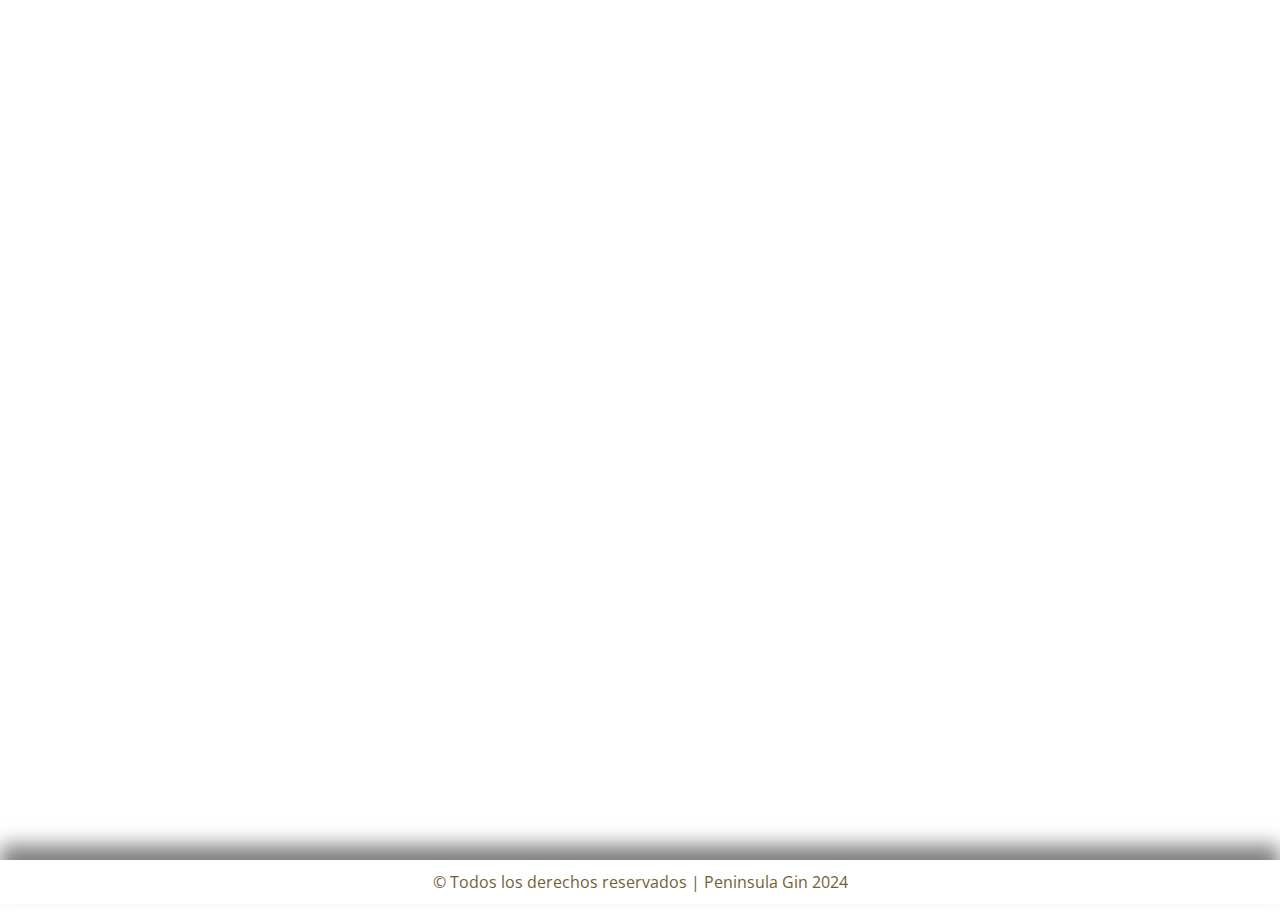
<file: pages/tienda.html>
<!DOCTYPE html>
<html lang="en">
<head>
    <meta charset="UTF-8">
    <meta http-equiv="X-UA-Compatible" content="IE=edge">
    <meta name="viewport" content="width=device-width, initial-scale=1.0">
    
     <!-- Enlace al archivo CSS de Bootstrap -->
    <link rel="stylesheet" href="https://stackpath.bootstrapcdn.com/bootstrap/4.5.2/css/bootstrap.min.css">
    
    <!--CSS-->
    <link rel="stylesheet" href="../css/main.css">

     <title>Bienvenido | Peninsula Gin</title>
</head>
<style>
    /* Estilos personalizados */ 
    /*fixed-bottom deja anclado en el pie de pag*/ 
    
    .section-inicio {
        position: relative; 
        text-align: center;
        overflow: hidden; 
        color: #736032;
        text-shadow: 5px 10px 10px rgba(0, 0, 0, 0.8);
        background-color: #272c3b;
        
    }
    .section-inicio .container {
        position: absolute; 
        top: 50%; 
        left: 50%; 
        transform: translate(-50%, -50%); 
        z-index: 1;   
          
    }
    .container {
            display: flex;
            flex-direction: row ;
            align-items: center;
            text-align: center;
            color: white;            
            padding: 20px;
            border-radius: 20px;
        
        }
/* header */

.navbar {
  display: flex;
  height: 130px;
  background-color: #272c3b;
  box-shadow: 0px 10px 5px rgba(0, 0, 0, 0.5);
  justify-content: space-between;
  align-items: center;
  padding: 10px 20px;
}

header nav div .logo {
  height: 120px;
}

/* fin-header */
/* links-header */
.nav-links {
  display: flex;
  list-style: none;
}

.nav-links li {
  margin-right: 20px;
}

.nav-links li a {
  text-decoration: none;
  color: #736032;
}

.nav-links li a:hover {
  color: lightgray;
}

/* Estilos para el botón desplegable */
.dropdown {
  display: none;
}

.dropbtn {
  font-size: 1.5rem;
  background-color: transparent;
  color: #736032;
  border: none;
  cursor: pointer;
}

/* Estilos para el contenido del botón desplegable */
.dropdown-content {
  display: none;
  position: absolute;
  background-color: #333;
  min-width: 160px;
  z-index: 100;  
  transform: translateX(-70%);
}

.dropdown-content a {
  color: rgb(255, 255, 255);
  padding: 12px 16px;
  text-decoration: none;
  display: block;
  
}
    
    /* Mostrar el botón desplegable solo en dispositivos móviles */
@media screen and (max-width: 768px) {
  .dropdown {
    display: block;
  }
  .nav-links {
    display: none;
  }
  .dropdown:hover .dropdown-content {
    display: block;
  }
}
    /* Definición de estilos para el contenedor principal */
        .img-prendas {
            display: grid;
            grid-template-columns: 1fr;
            grid-template-rows: repeat(2, 40%); 
            gap: 1px; 
            margin: 10px; 
            width: 80%; 
            height: auto;
            padding: 20px;
            height: 80vh;
            transition: transform 0.3s ease; 
            
        }

     /* Definición de estilos para las imágenes */
        
       .img-prendas img{            
            width: 80%;
            height: auto;
            object-fit: cover;  
            margin: 40px 50px;        
            
        }
        .img-prendas img:hover {
        transform: scale(1.3); 
        }


        /* Media query para dispositivos con una anchura máxima de 768px */

        @media (min-width: 768px) {
           section .img-prendas {
                grid-template-columns: repeat(3, 1fr); /* tres columnas */
                grid-template-rows: repeat(2, 100%)
            }
            section div div .remera-blanca {
                grid-row: span 3
            }
        }

        /* Media query para dispositivos con una anchura máxima de 480px */
        @media (min-width: 480px) {
            section .img-prendas {
                grid-template-columns: repeat(4, 1fr); /* tres columnas */
                grid-template-rows: repeat(1, 40%)
            }
            section div div .remera-blanca {
                grid-column: span 2
            }
        }

        .container-footer{
            text-align: center;
            color: #070707;
            text-shadow: 5px 10px 10px rgba(0, 0, 0, 0.8);
            justify-content: center;
            align-items: center;
            display: flex;
            padding: 20px 0px 0px;
            margin-top: 50rem;
        }
</style>
<body>
    <header>
        <nav class="navbar">
            
            <div>
                <a href="../index.html">
                    <img class="logo" src="../logos/peninsula.png" alt="logo peninsula">
                </a>
            
            </div>
            <ul class="nav-links">
                <li><a href="../pages/nosotros.html">Nosotros</a></li>
                <li><a href="../pages/botanicos.html">Botánicos</a></li>
                <li><a href="../pages/contactenos.html">Contacto</a></li>
                <li><a href="../pages/tienda.html">Tienda</a></li>                
            </ul>
            <div class="dropdown">
                <button class="dropbtn">&#9776;</button>
                <div class="dropdown-content">                    
                    <a href="../pages/nosotros.html">Inicio</a>
                    <a href="../pages/botanicos.html">Botánicos</a>
                    <a href="../pages/contactenos.html">Contactenos</a>
                    <a href="../pages/tienda.html">Tienda</a>
                </div>
            </div>
        </nav>
    </header>

    <section>        
        <!-- Contenedor del collage de imágenes -->
        <div class="section-tienda">
            <div class="img-prendas">
                <!-- Imagen 1 -->
                <img class="remera-blanca" src="../img/remera blanca.png" alt="Imagen 1">
                <!-- Imagen 2 -->
                <img class="remera-negra" src="../img/remera negra.png" alt="Imagen 2">
                <!-- Imagen 3 -->
                <img class="remera-roja" src="../img/remera roja.png" alt="Imagen 3">
                <!-- Imagen 4 -->
                <img class="gorro-dos" src="../img/gorro dos.png" alt="Imagen 4">
                <!-- Imagen 5 -->
                <img class="gorro-uno" src="../img/gorro uno.png" alt="Imagen 5">
            </div>
        </div>
    </section>

  <!--pie-->
<footer>

  <!--COPY-->
  <div class="footer-botanicos">
      <p>&copy; Todos los derechos reservados | Peninsula Gin 2024 </p>
  </div>

</footer>
            
<!-- Archivos JavaScript de Bootstrap (jQuery y Popper.js) -->
<script src="https://code.jquery.com/jquery-3.5.1.slim.min.js"></script>
<script src="https://cdn.jsdelivr.net/npm/popper.js@1.16.1/dist/umd/popper.min.js"></script>
<!-- Archivo JavaScript de Bootstrap -->
<script src="https://stackpath.bootstrapcdn.com/bootstrap/4.5.2/js/bootstrap.min.js"></script>
</body>
</html>
</file>
<file: css/main.css>
@charset "UTF-8";
@import url("https://fonts.googleapis.com/css2?family=Open+Sans:ital,wght@0,300..800;1,300..800&display=swap");
* {
  margin: 0;
  padding: 0;
  box-sizing: border-box;
  font-family: "Open Sans";
}

body {
  background-color: #ffffff;
  color: #736032;
  margin: 0;
  padding: 0;
  height: 100%;
}

.navbar {
  display: flex;
  height: 130px;
  background-color: #272c3b;
  box-shadow: 0px 10px 5px rgba(0, 0, 0, 0.5);
  justify-content: space-between;
  align-items: center;
  padding: 10px 20px;
  /* Estilos para el botón desplegable */
}
.navbar .logo {
  height: 80px;
}
.navbar .nav-links {
  display: flex;
  list-style: none;
}
.navbar .nav-links li {
  margin-right: 20px;
}
.navbar .nav-links li a {
  text-decoration: none;
  color: #736032;
}
.navbar .nav-links li a:hover {
  color: lightgray;
}
.navbar .dropdown {
  display: none;
}
.navbar .dropdown .dropbtn {
  font-size: 1.5rem;
  background-color: #272c3b;
  color: #736032;
  border: none;
  cursor: pointer;
}
.navbar .dropdown .dropdown-content {
  display: none;
  position: absolute;
  background-color: #333;
  min-width: 160px;
  z-index: 100;
  left: 50%;
  transform: translateX(30%);
}
.navbar .dropdown .dropdown-content a {
  color: #e7e6e6;
  padding: 12px 16px;
  text-decoration: none;
  display: block;
}
@media screen and (max-width: 768px) {
  .navbar .dropdown {
    display: block;
  }
  .navbar .nav-links {
    display: none;
  }
  .navbar .dropdown:hover .dropdown-content {
    display: block;
  }
}

main div .img-dos, main div .img-cinco {
  display: none;
}
main div h2 {
  margin: 10px 0;
  font-size: 30px;
}
main .section {
  height: 65vh;
  grid-template-columns: repeat(2, 1fr);
  grid-template-rows: repeat(2, 60%);
}
@media screen and (min-width: 1024px) {
  main .section {
    grid-template-columns: repeat(3, 1fr);
    grid-template-rows: 40% 40% 55%;
  }
}

.section-explorar {
  height: 80vh;
  display: grid;
  grid-template-columns: 1fr;
  grid-template-rows: repeat(3, 30%);
  gap: 1rem;
  margin: 3rem 2rem;
}
.section-explorar img {
  width: 100%;
  height: 100%;
  object-fit: cover;
}
.section-explorar .boton-explorar {
  list-style: none;
  text-decoration: none;
  margin: 20px;
  background-color: #272c3b;
  color: #e7e6e6;
  padding: 10px;
  display: inline-block;
  border-radius: 25px;
  box-shadow: 0px 10px 5px rgba(0, 0, 0, 0.5);
}

.titulo-botanicos {
  font-family: "Open Sans";
  text-align: center;
  margin: 40px auto 0;
  color: #e7e6e6;
  background-color: #272c3b;
  border-radius: 50px 50px 0 0;
  width: 90%;
  padding: 10px;
  box-shadow: 0px 10px 5px rgba(0, 0, 0, 0.5);
}
.titulo-botanicos h1 {
  color: #736032;
  padding: 10px;
}
.titulo-botanicos P {
  color: #e7e6e6;
}

.subtitulo-botanicos h2 {
  margin: 20px auto 0;
  width: 90%;
  text-align: center;
  padding: 30px;
  background-color: #e0dbcc;
  border-radius: 0 0 50px 50px;
}

.section-botanicos {
  width: 80%;
  display: grid;
  grid-template-columns: repeat(1, 1fr);
  grid-template-rows: repeat(6, 20%);
  gap: 10rem;
  margin: 10px auto;
  transition: transform 0.3s ease;
}
.section-botanicos img {
  border-radius: 50px 50px;
  width: 100%;
  height: 50%;
  object-fit: cover;
  margin-top: 50px;
  box-shadow: 0px 10px 5px rgba(0, 0, 0, 0.5);
}
.section-botanicos img:hover {
  transform: scale(1.2);
}
.section-botanicos p {
  background-color: #e0dbcc;
  color: #2e2e2e;
  border-radius: 50px 0px 50px;
  padding: 20px;
  width: 100%;
  text-align: center;
  box-shadow: 0px 10px 5px rgba(0, 0, 0, 0.5);
}
.section-botanicos h3 {
  margin: 10px;
  box-shadow: 0px 0px 0px rgba(0, 0, 0, 0.5);
  font-size: 20px;
  padding: 10px;
  text-shadow: 5px 10px 10px rgba(0, 0, 0, 0.5);
}

/* mq de tablet seccion botanicos */
@media screen and (min-width: 600px) {
  main .section-botanicos {
    grid-template-columns: repeat(1, 1fr);
    grid-template-rows: repeat(6, 50%);
  }
}
/* mq de desktop seccion botanicos */
@media screen and (min-width: 1024px) {
  main .section-botanicos {
    grid-template-columns: repeat(3, 1fr);
    grid-template-rows: repeat(2, 30%);
  }
}
/*SECCION CONTACTENOS */
.body-contactenos {
  background-color: #272c3b;
}

.contactenos {
  width: 70%;
  height: auto;
  margin: 40px auto;
  padding: 50px;
  border-radius: 50px;
  background-color: #2e2e2e;
  box-shadow: 0px 10px 5px rgba(0, 0, 0, 0.5);
}
.contactenos .tit-contactenos {
  color: #e7e6e6;
  text-align: center;
  margin: 0 0 20px;
}
.contactenos .form-contactenos {
  display: flex;
  flex-direction: column;
  align-items: center;
}
.contactenos .form-contactenos .label-contactenos {
  margin-bottom: 8px;
}
.contactenos .form-contactenos input[type=text],
.contactenos .form-contactenos input[type=email],
.contactenos .form-contactenos input[type=password],
.contactenos .form-contactenos textarea {
  padding: 5px;
  margin-bottom: 20px;
  border: 1px solid #ddd;
  border-radius: 4px;
  width: 100%;
  height: auto;
}
.contactenos .form-contactenos .textarea-msj {
  padding: 40px;
}
.contactenos .form-contactenos .boton-contactenos {
  padding: 10px 20px;
  margin: 0;
  border: none;
  border-radius: 4px;
  background-color: #0e5977;
  color: #e7e6e6;
  cursor: pointer;
}
.contactenos .form-contactenos .boton-contactenos:hover {
  background-color: #736032;
  color: #2e2e2e;
}

main .acceder-contactenos {
  font-size: 3rem;
  text-align: center;
  margin: 50px 0 10px 0;
  background-color: #e0dbcc;
  border-radius: 50px 50px 0 0;
  width: 70%;
  padding: 20px;
  box-shadow: 0px 10px 5px rgba(0, 0, 0, 0.5);
  margin-left: auto;
  margin-right: auto;
}
main .p-contactenos {
  color: #e7e6e6;
  text-align: center;
  background-color: #736032;
  border-radius: 0 0 50px 50px;
  width: 70%;
  padding: 10px;
  box-shadow: 0px 10px 5px rgba(0, 0, 0, 0.5);
  margin-left: auto;
  margin-right: auto;
}
main h1, main h3 {
  text-align: center;
}

footer .copy p, footer .footer-botanicos p {
  text-align: center;
  background-color: #ffffff;
  box-shadow: 0 -15px 20px rgba(0, 0, 0, 0.5);
  padding: 10px;
  font-size: 16px;
  margin-top: 100rem;
}

/*bootstrap nosotros*/
.carousel-caption {
  position: absolute;
  top: 50%;
  left: 50%;
  transform: translate(-50%, -50%);
  color: #e7e6e6;
  height: 50%;
  width: auto;
  border-radius: 20px;
}

.custom-bg {
  background-color: hsla(0, 0%, 75%, 0.2);
  border-radius: 20px;
  height: auto;
  width: auto;
  text-align: center;
}

/*bootstrap tienda*/
.section-inicio {
  position: relative;
  text-align: center;
  overflow: hidden;
  color: #736032;
  text-shadow: 5px 10px 10px rgba(0, 0, 0, 0.8);
  background-color: #272c3b;
}

.section-inicio .container {
  position: absolute;
  top: 50%;
  left: 50%;
  transform: translate(-50%, -50%);
  z-index: 1;
}

/*bootstrap bienvenidos*/
.container-footer {
  text-align: center;
  color: #070707;
  text-shadow: 5px 10px 10px rgba(0, 0, 0, 0.8);
  justify-content: center;
  align-items: center;
  display: flex;
  padding: 20px 0px 0px;
}

.carousel-caption {
  position: absolute;
  top: 40%;
  left: 50%;
  transform: translate(-50%, -50%);
  color: white;
  border-radius: 20px;
}

.custom-bg {
  background-color: rgba(0, 0, 0, 0.2);
  border-radius: 20px;
  text-shadow: 5px 10px 10px rgba(0, 0, 0, 0.4);
}

.custom-bg h2 {
  font-size: 4vw;
}

.custom-bg p {
  font-size: 2vw;
}

.custom-bg a.btn {
  font-size: 1.5vw;
  background-color: #274274;
  color: aliceblue;
}

/*# sourceMappingURL=main.css.map */
</file>
